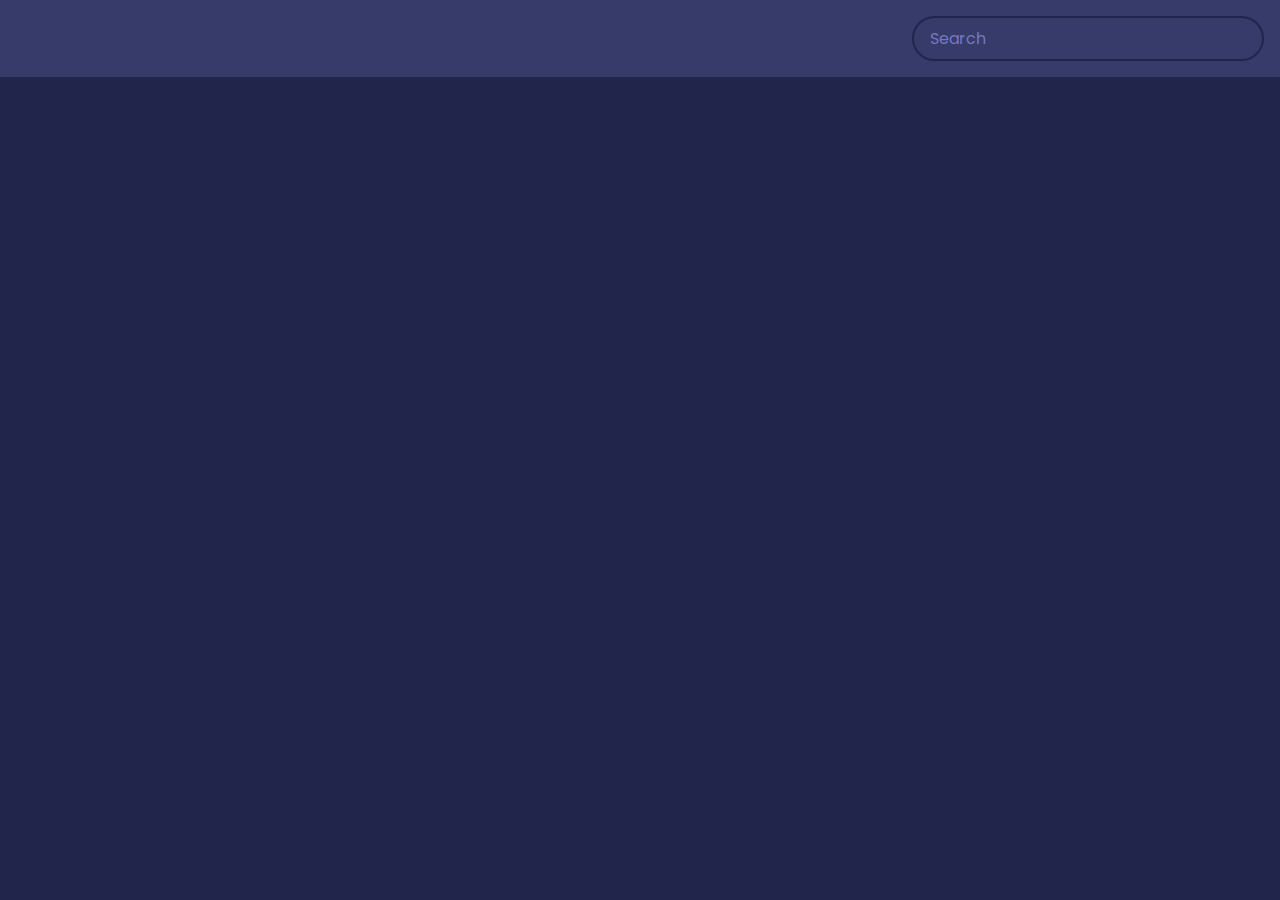
<file: Movie website/index.html>
<!DOCTYPE html>
<html lang="en">
  <head>
    <meta charset="UTF-8" />
    <meta name="viewport" content="width=device-width, initial-scale=1.0" />
    <link rel="stylesheet" href="style.css" />
    <title>Movie App</title>
  </head>
  <body>
    <header>
      <form id="form">
        <input type="text" id="search" class="search" placeholder="Search">
      </form>
    </header>

    <main id="main"></main>

    <script src="script.js"></script>
  </body>
</html>
</file>
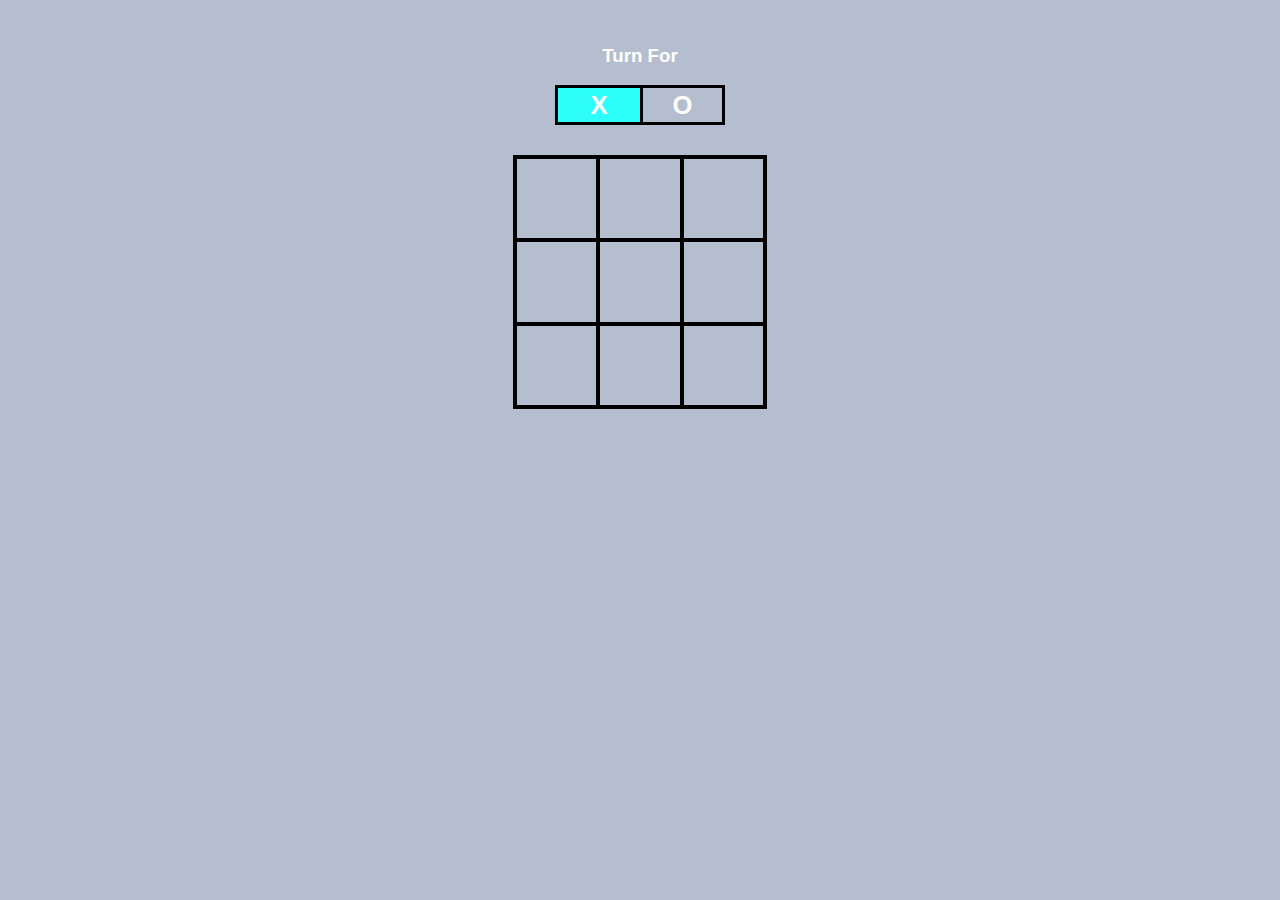
<file: Tic-tac-toe Game/index.html>
<!DOCTYPE html>
<html lang="en">
<head>
    <meta charset="UTF-8">
    <meta http-equiv="X-UA-Compatible" content="IE=edge">
    <meta name="viewport" content="width=device-width, initial-scale=1.0">
    <title>Tic tzc toe game</title>
    <link rel="stylesheet" href="style.css">
</head>
<body>
    <div class="turn-container">
        <h3>Turn For</h3>
        <div class="turn-box align">X</div>
        <div class="turn-box align">O</div>
        <div class="bg"></div>
    </div>
    <div class="main-grid">
        <div class="box align">0</div>
        <div class="box align">1</div>
        <div class="box align">2</div>
        <div class="box align">3</div>
        <div class="box align">4</div>
        <div class="box align">5</div>
        <div class="box align">6</div>
        <div class="box align">7</div>
        <div class="box align">8</div>
    </div>
    <h2 id="results"></h2>
    <button id="play-again">Play Again</button>
    <script src="script.js"></script>
</body>
</html>
</file>
<file: Movie website/style.css>
@import url('https://fonts.googleapis.com/css2?family=Poppins:wght@200;400&display=swap');

:root {
  --primary-color: #22254b;
  --secondary-color: #373b69;
}

* {
  box-sizing: border-box;
}

body {
  background-color: var(--primary-color);
  font-family: 'Poppins', sans-serif;
  margin: 0;
}

header {
  padding: 1rem;
  display: flex;
  justify-content: flex-end;
  background-color: var(--secondary-color);
}

.search {
  background-color: transparent;
  border: 2px solid var(--primary-color);
  border-radius: 50px;
  font-family: inherit;
  font-size: 1rem;
  padding: 0.5rem 1rem;
  color: #fff;
}

.search::placeholder {
  color: #7378c5;
}

.search:focus {
  outline: none;
  background-color: var(--primary-color);
}

main {
  display: flex;
  flex-wrap: wrap;
  justify-content: center;
}

.movie {
  width: 300px;
  margin: 1rem;
  background-color: var(--secondary-color);
  box-shadow: 0 4px 5px rgba(0, 0, 0, 0.2);
  position: relative;
  overflow: hidden;
  border-radius: 3px;
}

.movie img {
  width: 100%;
}

.movie-info {
  color: #eee;
  display: flex;
  align-items: center;
  justify-content: space-between;
  gap:0.2rem;
  padding: 0.5rem 1rem 1rem;
  letter-spacing: 0.5px;
}

.movie-info h3 {
  margin-top: 0;
}

.movie-info span {
  background-color: var(--primary-color);
  padding: 0.25rem 0.5rem;
  border-radius: 3px;
  font-weight: bold;
}

.movie-info span.green {
  color: lightgreen;
}

.movie-info span.orange {
  color: orange;
}

.movie-info span.red {
  color: red;
}

.overview {
  background-color: #fff;
  padding: 2rem;
  position: absolute;
  left: 0;
  bottom: 0;
  right: 0;
  max-height: 100%;
  transform: translateY(101%);
  overflow-y: auto;
  transition: transform 0.3s ease-in;
}

.movie:hover .overview {
  transform: translateY(0);
}
</file>
<file: Tic-tac-toe Game/style.css>
*{
    color: white;
    font-family: sans-serif;
    transition: 0.2s ease-in-out;
    user-select: none;
}

.align{
    display: flex;
    justify-content: center;
    align-items: center;
}

body{
    background-color: #b5becf;
    margin: 0;
    padding: 0;
    width: 100vw;
    text-align: center;
    padding-top: 5vh;
}

.turn-container{
    width: 170px;
    height: 80px;
    margin: auto;
    display: grid;
    grid-template-columns: 1fr 1fr;
    grid-template-rows: 1fr 1fr;
    position: relative;
}

.turn-container h3{
    margin: 0;
    grid-column-start: 1;
    grid-column-end: 3;
}

.turn-container .turn-box{
    border: 3px solid #000;
    font-size: 1.6rem;
    font-weight: 700;
}

.turn-container .turn-box:nth-child(even){
    border-right: none;
}

.bg{
    position: absolute;
    bottom: 0;
    left: 0;
    width: 85px;
    height: 40px;
    background-color: #2efffc;
    z-index: -1;
}

.main-grid{
    display: grid;
    grid-template-columns: repeat(3, 1fr);
    grid-template-rows: repeat(3, 1fr);
    height: 250px;
    width: 250px;
    margin: 30px auto;
    border: 2px solid #000;
}

.box{
    cursor: pointer;
    font-size: 2rem;
    font-weight: 700;
    border: 2px solid #000;
}

.box:hover{
    background-color: #ff312e;
}

#play-again{
    background-color: #FF2E63;
    padding: 10px 25px;
    border: none;
    font-size: 1.2rem;
    border-radius: 5px;
    cursor: pointer;
    display: none;
}

#play-again:hover{
    padding: 10px 40px;
    background-color: #e15720;
    color: #000;
}
</file>
